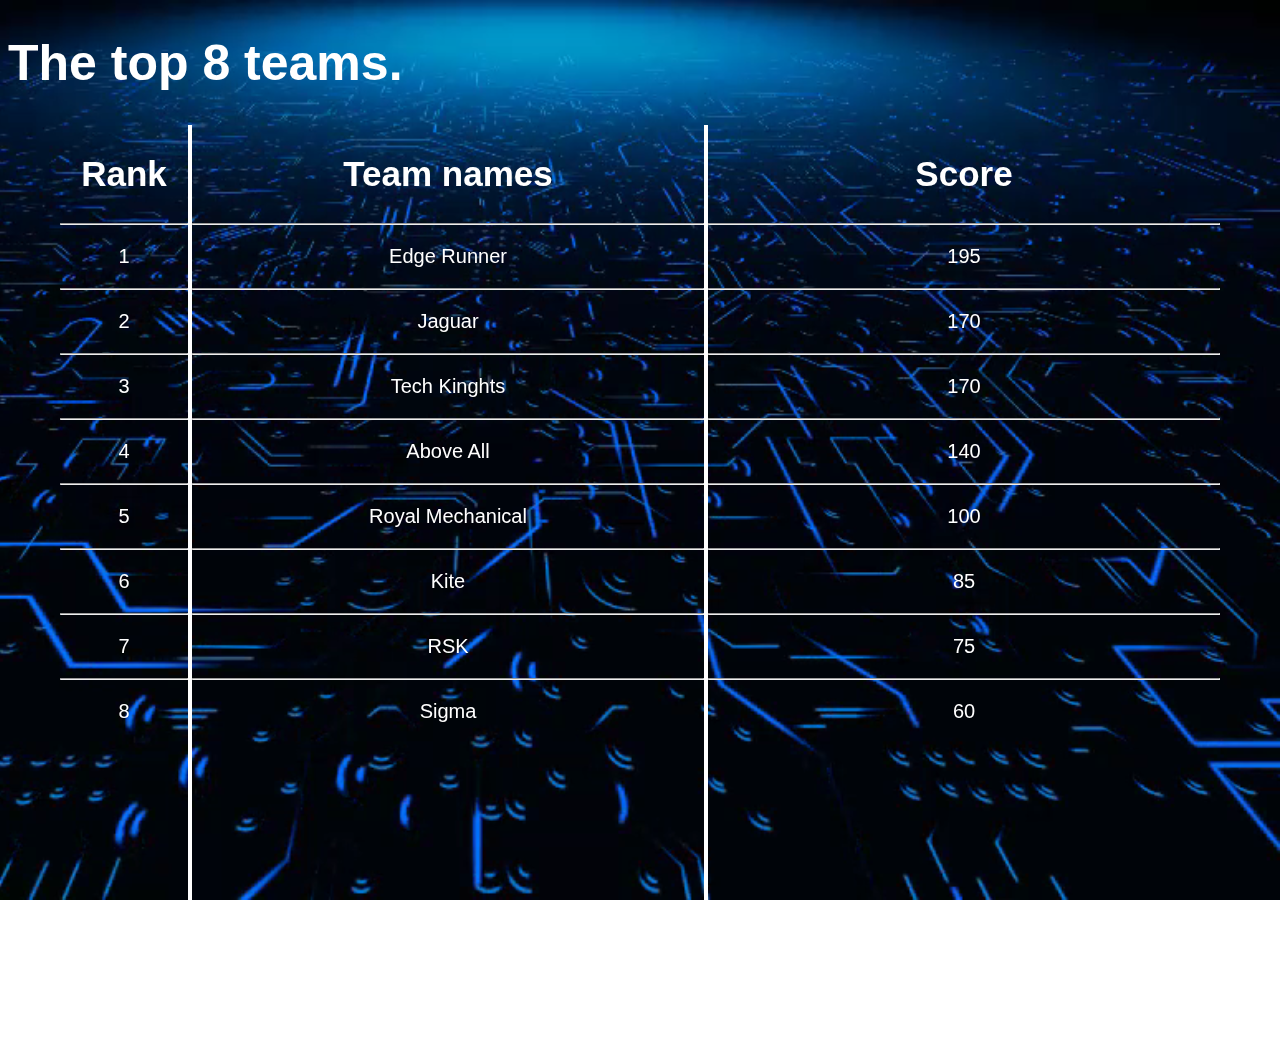
<file: Server/Final Teams/index.html>
<!DOCTYPE html>
<html lang="en">
<head>
    <meta charset="UTF-8">
    <meta http-equiv="X-UA-Compatible" content="IE=edge">
    <meta name="viewport" content="width=device-width, initial-scale=1.0">
    <link rel="stylesheet" href="toplist.css">
    <title>Rmageddon</title>
</head>
<body>
    <video muted loop autoplay id="Myvideo">
        <source src="video.mp4" type="video/mp4">
    </video>
    <h1>The top 8 teams.</h1>
    <div class="container">
        <div class="align-rank">
            <h2>Rank</h2>
            <hr>
            <p>1</p>
            <hr>
            <p>2</p>
            <hr>
            <p>3</p>
            <hr>
            <p>4</p>
            <hr>
            <p>5</p>
            <hr>
            <p>6</p>
            <hr>
            <p>7</p>
            <hr>
            <p>8</p>
        </div>
        <div class="line"></div>
        <div class="align">
            <h2>Team names</h2> 
            <hr>
            <p>Edge Runner</p>
            <hr>
            <p>Jaguar</p>
            <hr>
            <p>Tech Kinghts</p>
            <hr>
            <p>Above All</p>
            <hr>
            <p>Royal Mechanical</p>
            <hr>
            <p>Kite</p>
            <hr>
            <p>RSK</p>
            <hr>
            <p>Sigma</p>
        </div>
        <div class="line"></div>
        <div class="align">
            <h2>Score</h2>
            <hr>
            <p>195</p>
            <hr>
            <p>170</p>
            <hr>
            <p>170</p>
            <hr>
            <p>140</p>
            <hr>
            <p>100</p>
            <hr>
            <p>85</p>
            <hr>
            <p>75</p>
            <hr>
            <p>60</p>
        </div>
    </div>
</body>
</html>
</file>
<file: Server/Final Teams/toplist.css>
body{
    color: white;
    font-family: Arial, Helvetica, sans-serif;
}

#Myvideo{
    position: fixed;
    min-width: 100%;
    min-height: 100%;
    right: 0;
    bottom: 0;
    z-index: -1;
}

h1{
    font-size: 50px;
}

h2{
    font-size: 35px;
}

p{
    font-size: 20px;
}

.container{
    display: flex;
    flex-direction: row;
    justify-content: center;
}

.align-rank{
    width: 10vw;
    height: auto;
    text-align: center;
}

.line{
    width: 0px;
    height: 100vh;
    border: 2px solid white;
}

.align{
    width: 40vw;
    height: auto;
    text-align: center;
}
</file>
